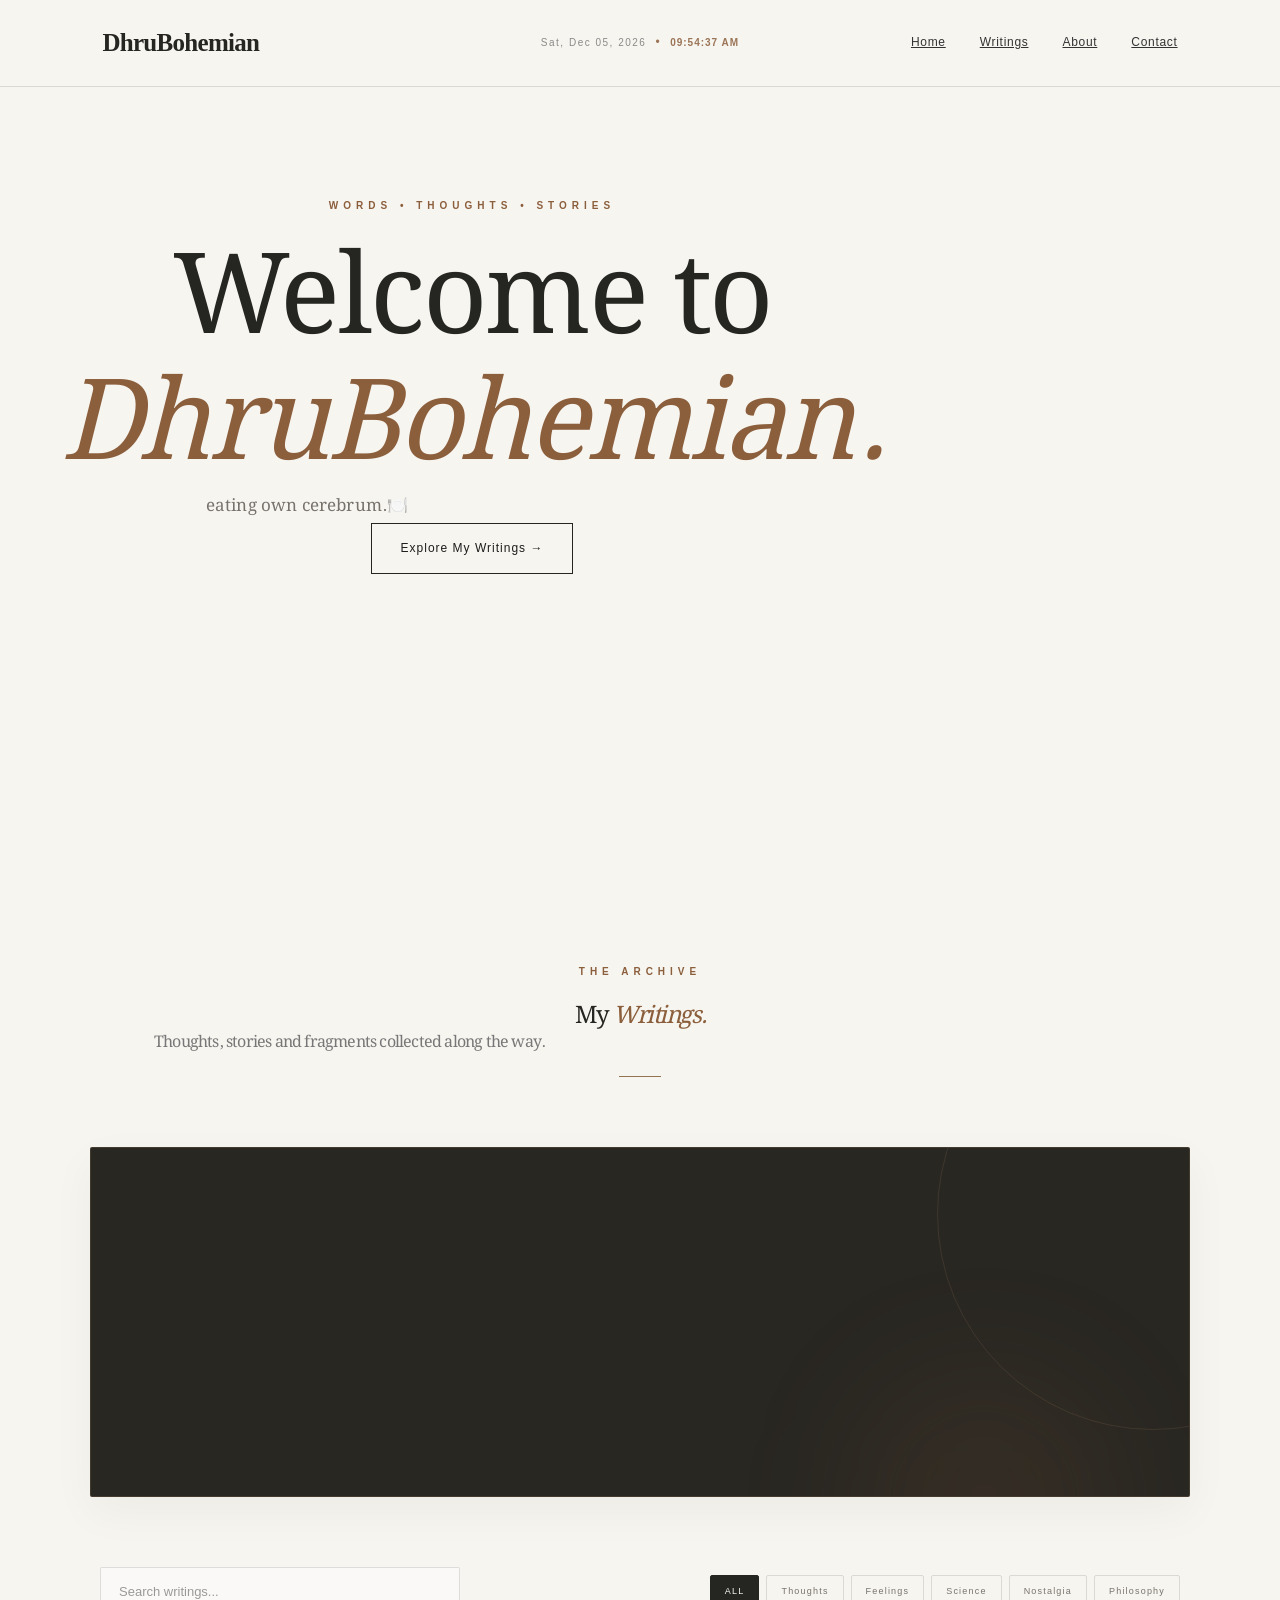
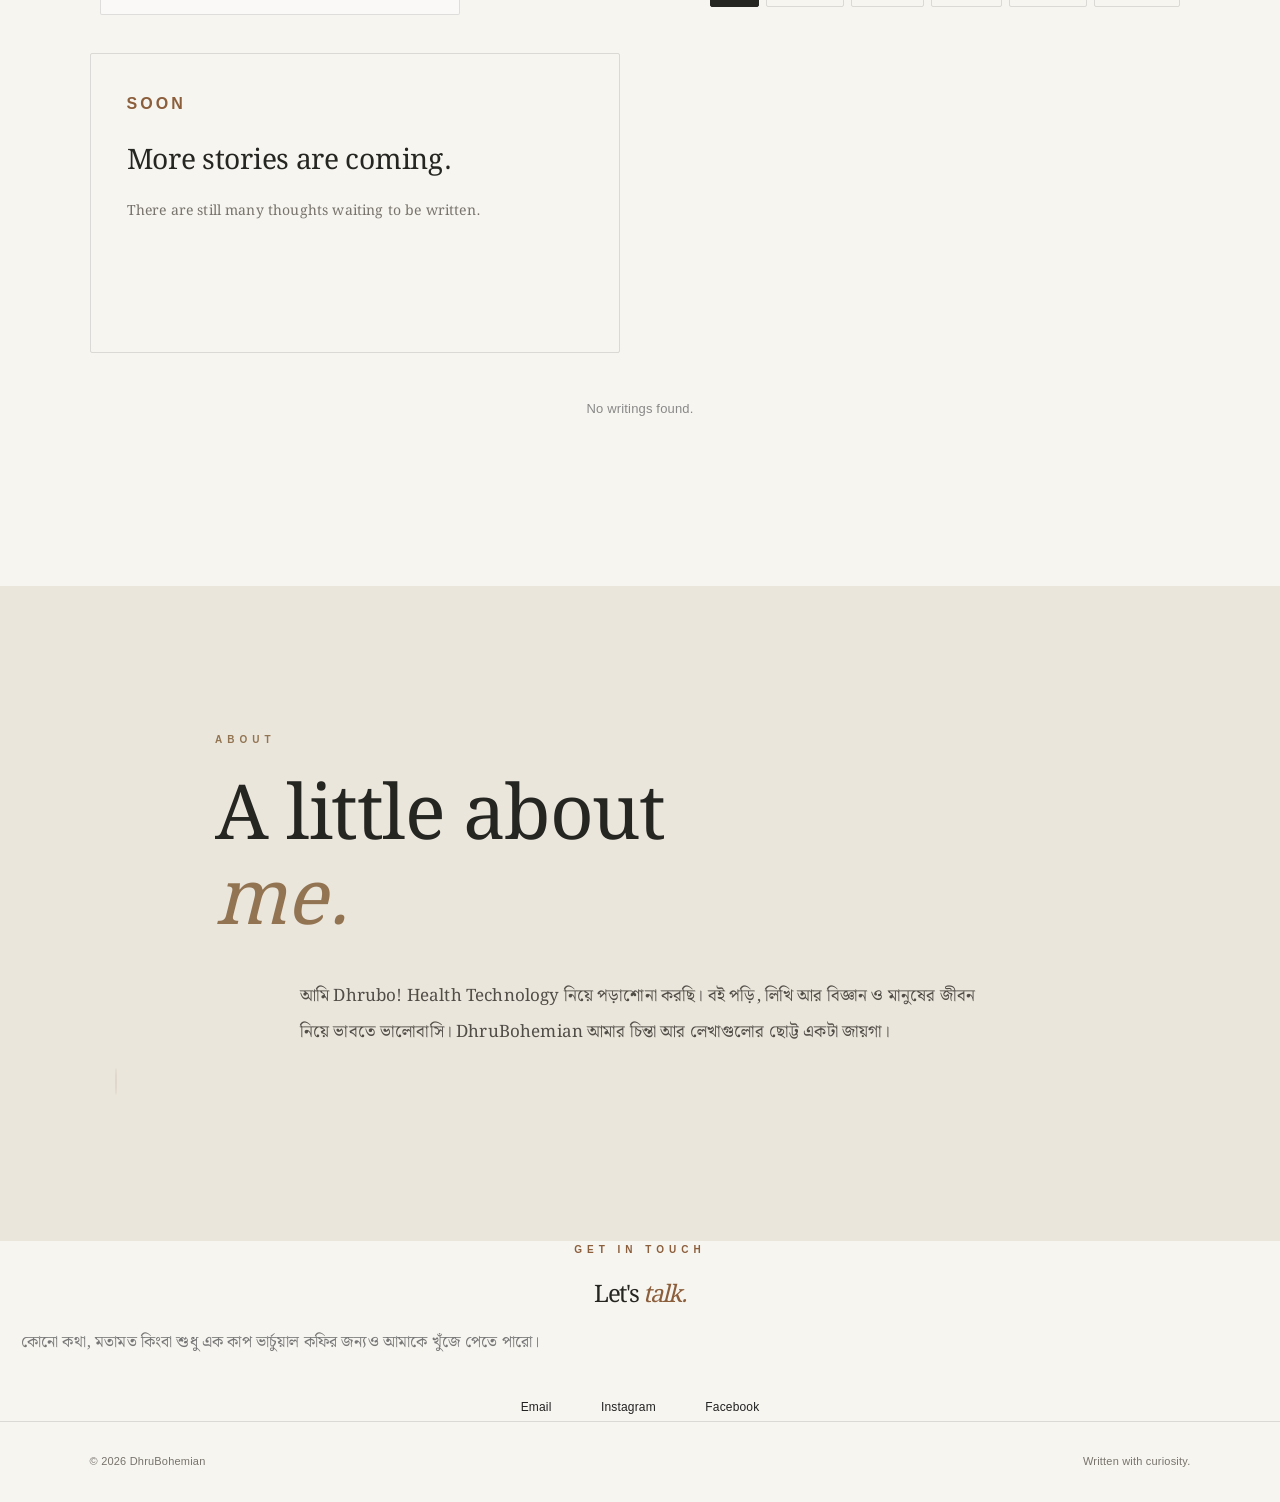
<file: index.html>
<!DOCTYPE html>
<html lang="en">

<head>

    <!-- Google tag (gtag.js) -->
<script async src="https://www.googletagmanager.com/gtag/js?id=G-NEMKN98RDK"></script>
<script>
  window.dataLayer = window.dataLayer || [];
  function gtag(){dataLayer.push(arguments);}
  gtag('js', new Date());

  gtag('config', 'G-NEMKN98RDK');
</script>
    
    <meta charset="UTF-8">
    <meta name="viewport" content="width=device-width, initial-scale=1.0">

    <title>DhruBohemian — Words, Thoughts & Stories</title>
    <meta name="description" content="DhruBohemian — words, thoughts, stories, science and reflections by Dhruvo.">

<meta name="author" content="Dhruvo">

<meta property="og:title" content="DhruBohemian — Words, Thoughts & Stories">
<meta property="og:description" content="Some words are written, some are only felt. Welcome to DhruBohemian.">
<meta property="og:type" content="website">
<meta property="og:url" content="https://dhrubohemian.github.io/">

<meta name="twitter:card" content="summary">
    <link rel="icon" type="image/png" href="favicon.png">
<link rel="preconnect" href="https://fonts.googleapis.com">

<link rel="preconnect" href="https://fonts.gstatic.com" crossorigin>

<link href="https://fonts.googleapis.com/css2?family=Noto+Serif+Bengali:wght@400;500;700&display=swap" rel="stylesheet">
    <link rel="stylesheet" href="style.css?v=2">
    <script src="script.js" defer></script>
</head>

<body>

    <!-- Navigation -->
    <header class="navbar">

        <div class="logo">
            DhruBohemian
        </div>
        
<div class="live-time">
    <span id="live-date">August 31, 2026</span>
    <span class="time-dot">•</span>
    <span id="live-clock">06:17 PM</span>
</div>
        
        <nav>
            <a href="#home">Home</a>
            <a href="#writings">Writings</a>
            <a href="#about">About</a>
            <a href="#contact">Contact</a>
        </nav>

    </header>


    <section class="hero">

    <div class="hero-content">

        <p class="small-title">
            WORDS • THOUGHTS • STORIES
        </p>

        <h1>
            Welcome to<br>
            <i>DhruBohemian.</i>
        </h1>

        <p class="hero-text">
            eating own cerebrum.🍽️
        </p>

        <a href="#writings">
            Explore My Writings →
        </a>

    </div>

</section>


   <!-- Writings Section -->
<section id="writings" class="writings">

    <div class="section-heading">

        <p class="small-title">THE ARCHIVE</p>

        <h2>
            My <span>Writings.</span>
        </h2>

        <p>
            Thoughts, stories and fragments collected along the way.
        </p>

    </div>


    <!-- Featured Writing -->

    <div id="featured-writing" class="featured-writing"></div>


    <!-- Archive Controls -->

    <div class="archive-controls">

        <div class="search-box">

            <input
                type="search"
                id="writing-search"
                placeholder="Search writings..."
                autocomplete="off"
            >

        </div>


        <div id="category-filters" class="category-filters">

            <button
                class="filter-btn active"
                data-category="ALL"
            >
                ALL
            </button>

        </div>

    </div>


    <!-- Writing Grid -->

    <div class="writing-grid">

        <!-- Dynamic writings will appear here -->

        <article class="writing-card coming-soon">

            <p class="category">
                SOON
            </p>

            <h3>
                More stories are coming.
            </h3>

            <p>
                There are still many thoughts waiting
                to be written.
            </p>

        </article>

    </div>


    <!-- No Results -->

    <div id="no-results" class="no-results">

        <p>No writings found.</p>

    </div>

</section>


    <section id="about" class="about">

    <p class="small-title">
        ABOUT
    </p>

    <h2>
        A little about<br>
        <i>me.</i>
    </h2>

    <p>
        আমি Dhrubo!
        Health Technology নিয়ে পড়াশোনা করছি।
        বই পড়ি, লিখি আর বিজ্ঞান ও মানুষের জীবন নিয়ে
        ভাবতে ভালোবাসি।
        DhruBohemian আমার চিন্তা আর লেখাগুলোর
        ছোট্ট একটা জায়গা।
    </p>

</section>


    <section id="contact" class="contact">

    <p class="small-title">
        GET IN TOUCH
    </p>

    <h2>
        Let's <i>talk.</i>
    </h2>

    <p>
        কোনো কথা, মতামত কিংবা শুধু এক কাপ
        ভার্চুয়াল কফির জন্যও আমাকে খুঁজে পেতে পারো।
    </p>

    <div class="social-links">

        <a href="mailto:dhrubo842@gmail.com">
            Email
        </a>

        <a href="https://www.instagram.com/dhrubo.38/">
            Instagram
        </a>

        <a href="https://www.facebook.com/link.dia.ki.krba.bhai/">
            Facebook
        </a>

    </div>

</section>


    <!-- Footer -->
    <footer>

        <p>
            © 2026 DhruBohemian
        </p>

        <p>
            Written with curiosity.
        </p>

    </footer>

    <script>

async function loadWritings() {

    const grid = document.querySelector(".writing-grid");
    const featured = document.querySelector("#featured-writing");
    const filters = document.querySelector("#category-filters");
    const searchInput = document.querySelector("#writing-search");
    const noResults = document.querySelector("#no-results");

    if (!grid) return;


    const manifestURL =
    "https://raw.githubusercontent.com/DhruBohemian/DhruBohemian.github.io/main/writings/index.json";

let writingFiles = [];

try {

    const manifestResponse = await fetch(
        manifestURL + "?v=" + Date.now()
    );

    if (!manifestResponse.ok) {
        throw new Error("Manifest failed to load");
    }

    writingFiles = await manifestResponse.json();

} catch (error) {

    console.error("FAILED TO LOAD WRITING MANIFEST:", error);

}

    const writings = [];


    function getValue(frontMatter, key) {

        const regex = new RegExp(
            "^" + key + ":\\s*[\"']?(.*?)\\s*[\"']?$",
            "mi"
        );

        const match = frontMatter.match(regex);

        return match ? match[1].trim() : "";

    }


    function escapeHTML(value) {

        const div = document.createElement("div");

        div.textContent = value || "";

        return div.innerHTML;

    }


    /* =========================
       LOAD MARKDOWN FILES
    ========================= */

    for (const filename of writingFiles) {

        try {

            const rawURL =
                "https://raw.githubusercontent.com/DhruBohemian/DhruBohemian.github.io/main/writings/"
                + encodeURIComponent(filename);


            const response = await fetch(rawURL);


            if (!response.ok) {

                console.error(
                    "FAILED TO LOAD:",
                    filename,
                    response.status
                );

                continue;

            }


            const markdown = await response.text();


            const frontMatterMatch = markdown.match(
                /^\s*---\s*([\s\S]*?)\s*---/
            );


            if (!frontMatterMatch) {

                console.error(
                    "NO FRONTMATTER FOUND:",
                    filename
                );

                continue;

            }


            const frontMatter = frontMatterMatch[1];


            const title = getValue(
                frontMatter,
                "title"
            );

            const category = getValue(
                frontMatter,
                "category"
            );

            const excerpt = getValue(
                frontMatter,
                "excerpt"
            );


            if (!title) continue;


            writings.push({

                filename,
                title,
                category,
                excerpt

            });

        }

        catch (error) {

            console.error(
                "ERROR LOADING:",
                filename,
                error
            );

        }

    }


    /* =========================
       FEATURED WRITING
    ========================= */

    const featuredFile =
        "microplastics-the-invisible-threat-inside-the-human-body.md";


    const featuredWriting =
        writings.find(
            writing => writing.filename === featuredFile
        );


    if (featuredWriting && featured) {

        featured.innerHTML = `

            <div class="featured-label">
                FEATURED WRITING
            </div>

            <div class="featured-content">

                <p class="category">
                    ${escapeHTML(featuredWriting.category)}
                </p>

                <h3>
                    ${escapeHTML(featuredWriting.title)}
                </h3>

                <p>
                    ${escapeHTML(featuredWriting.excerpt)}
                </p>

                <a href="article.html?post=${encodeURIComponent(featuredWriting.filename)}">
                    Read Featured Writing →
                </a>

            </div>

        `;

    }


    /* =========================
       CATEGORY FILTERS
    ========================= */


/* =========================
   CATEGORY FILTERS
========================= */

const categories = [
    "Thoughts",
    "Feelings",
    "Science",
    "Nostalgia",
    "Philosophy"
];

categories.forEach(category => {

    const button = document.createElement("button");

    button.className = "filter-btn";

    button.dataset.category = category;

    button.textContent = category;

    filters.appendChild(button);

});


    /* =========================
       RENDER WRITINGS
    ========================= */

    function renderWritings() {

        const activeButton =
            document.querySelector(
                ".filter-btn.active"
            );


        const activeCategory =
            activeButton
                ? activeButton.dataset.category
                : "ALL";


        const searchTerm =
            searchInput
                ? searchInput.value
                    .toLowerCase()
                    .trim()
                : "";


        const filtered =
            writings.filter(writing => {

                const matchesCategory =
                    activeCategory === "ALL" ||
                    writing.category === activeCategory;


                const searchableText =
                    (
                        writing.title +
                        " " +
                        writing.category +
                        " " +
                        writing.excerpt
                    ).toLowerCase();


                const matchesSearch =
                    searchableText.includes(searchTerm);


                return (
                    matchesCategory &&
                    matchesSearch
                );

            });


        /* Clear old cards */

        grid.querySelectorAll(
            ".writing-card:not(.coming-soon)"
        ).forEach(card => card.remove());


        const comingSoon =
            grid.querySelector(".coming-soon");


        /* Render filtered writings */

        filtered
            .filter(
                writing =>
                    writing.filename !== featuredFile
            )
            .forEach(writing => {

                const card =
                    document.createElement("article");


                card.className =
                    "writing-card";


                card.innerHTML = `

                    <p class="category">
                        ${escapeHTML(writing.category)}
                    </p>

                    <h3>
                        ${escapeHTML(writing.title)}
                    </h3>

                    <p>
                        ${escapeHTML(writing.excerpt)}
                    </p>

                    <a href="article.html?post=${encodeURIComponent(writing.filename)}">
                        Read More →
                    </a>

                `;


                if (comingSoon) {

                    grid.insertBefore(
                        card,
                        comingSoon
                    );

                } else {

                    grid.appendChild(card);

                }


                /* Allow scroll reveal */

                if (
                    typeof window.observeWritingCard ===
                    "function"
                ) {

                    window.observeWritingCard(card);

                }

            });


        /* No results */

        if (noResults) {

            noResults.classList.toggle(
                "show",
                filtered.filter(
                    writing =>
                        writing.filename !== featuredFile
                ).length === 0
            );

        }

    }


    /* =========================
       FILTER BUTTONS
    ========================= */

    filters.addEventListener(
        "click",
        event => {

            const button =
                event.target.closest(
                    ".filter-btn"
                );


            if (!button) return;


            document
                .querySelectorAll(
                    ".filter-btn"
                )
                .forEach(btn =>
                    btn.classList.remove(
                        "active"
                    )
                );


            button.classList.add("active");


            renderWritings();

        }
    );


    /* =========================
       SEARCH
    ========================= */

    if (searchInput) {

        searchInput.addEventListener(
            "input",
            renderWritings
        );

    }


    renderWritings();

}


loadWritings();

</script>

    <script>
function updateDateTime() {

    const now = new Date();

    const dateOptions = {
        timeZone: "Asia/Dhaka",
        weekday: "short",
        day: "2-digit",
        month: "short",
        year: "numeric"
    };

    const timeOptions = {
        timeZone: "Asia/Dhaka",
        hour: "2-digit",
        minute: "2-digit",
        second: "2-digit",
        hour12: true
    };

    document.getElementById("live-date").textContent =
        new Intl.DateTimeFormat("en-US", dateOptions).format(now);

    document.getElementById("live-clock").textContent =
        new Intl.DateTimeFormat("en-US", timeOptions).format(now);
}

updateDateTime();

setInterval(updateDateTime, 1000);
</script>

</body>
    
</html>
</file>
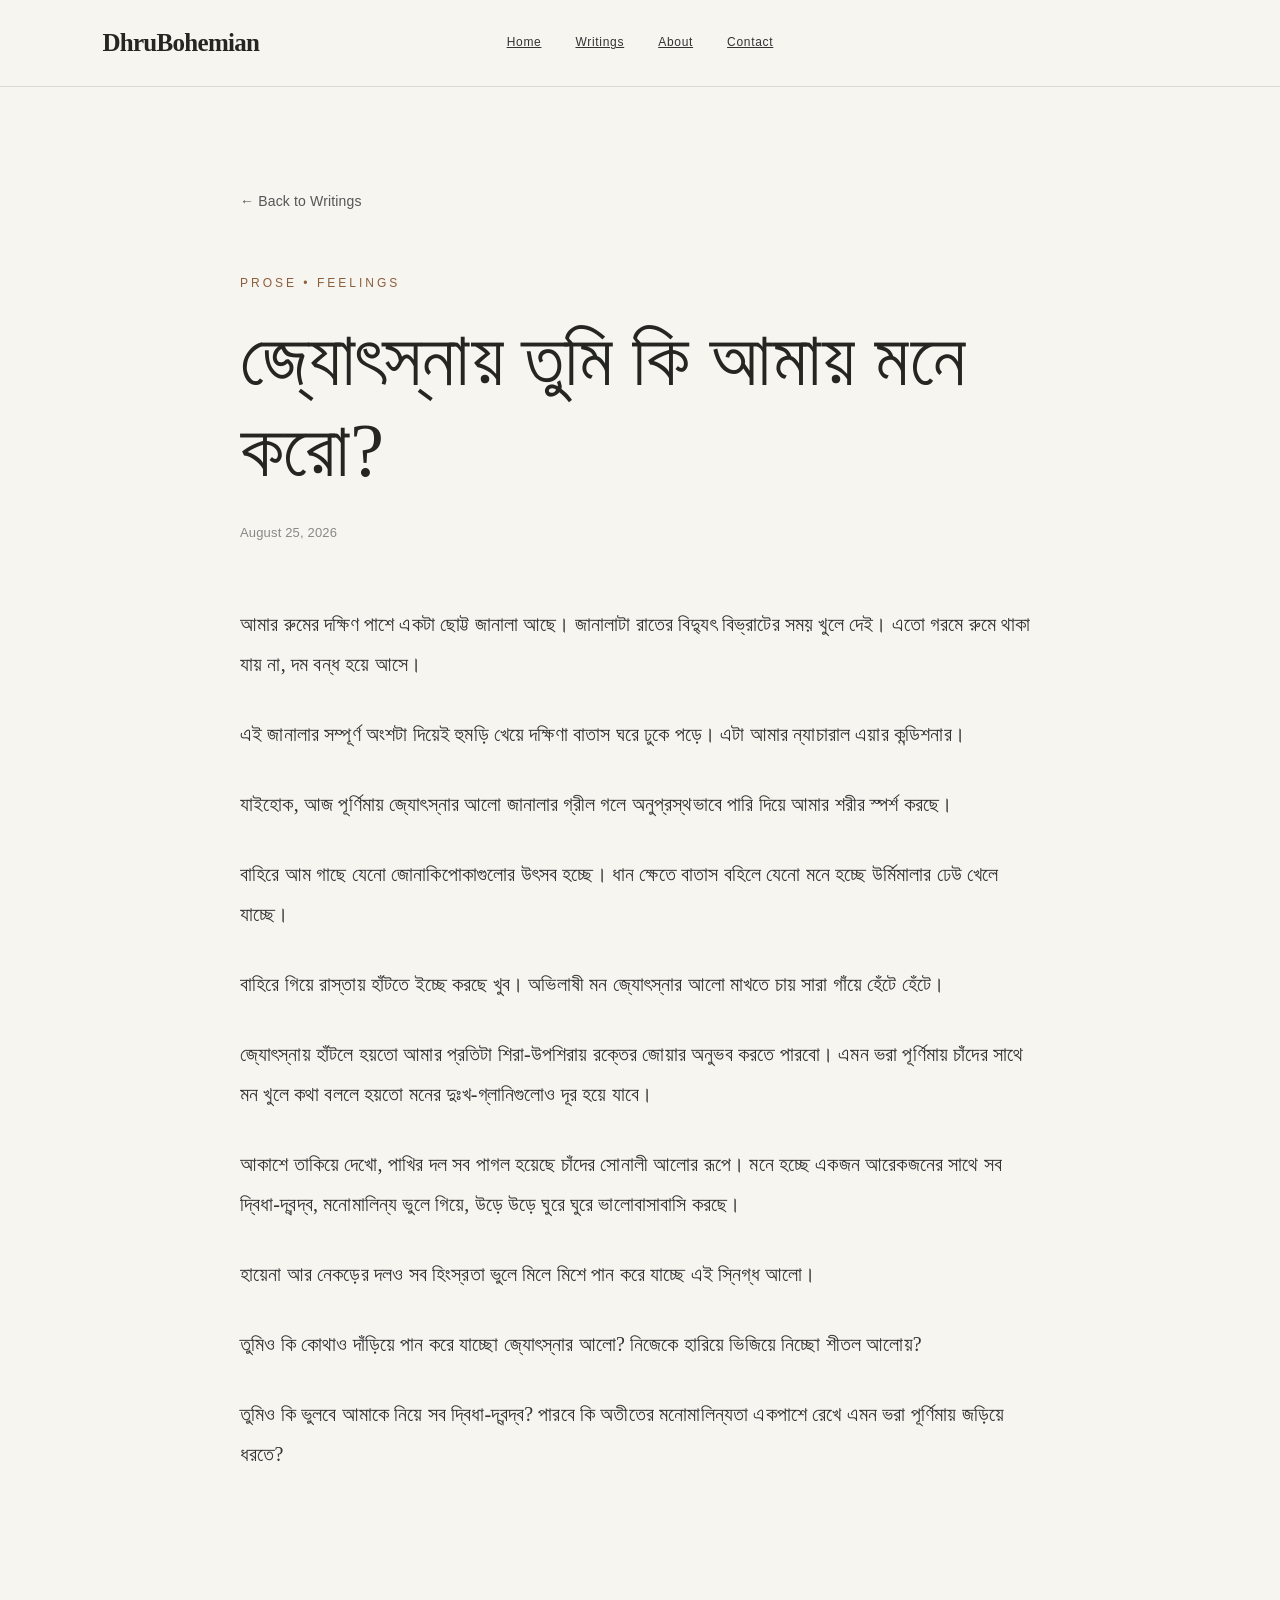
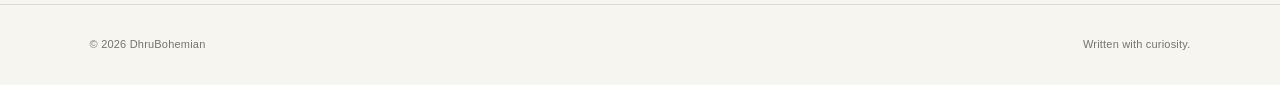
<file: article2.html>
<!DOCTYPE html>
<html lang="bn">

<head>

    <meta charset="UTF-8">

    <meta name="viewport" content="width=device-width, initial-scale=1.0">

    <title>জ্যোৎস্নায় তুমি কি আমায় মনে করো? | DhruBohemian</title>

    <link rel="stylesheet" href="style.css">

    <style>

        .article-page {
            max-width: 850px;
            margin: auto;
            padding: 100px 25px;
        }

        .article-category {
            font-family: Arial, sans-serif;
            font-size: 12px;
            letter-spacing: 3px;
            color: #8b5e3c;
            margin-bottom: 20px;
        }

        .article-page h1 {
            font-size: clamp(42px, 7vw, 76px);
            line-height: 1.2;
            font-weight: normal;
            margin-bottom: 25px;
        }

        .article-date {
            color: #888;
            font-family: Arial, sans-serif;
            font-size: 13px;
            margin-bottom: 60px;
        }

        .article-content {
            font-family: "Noto Serif Bengali", "Nirmala UI", serif;
            font-size: 20px;
            line-height: 2;
            color: #333;
        }

        .article-content p {
            margin-bottom: 30px;
        }

        .back-button {
            display: inline-block;
            margin-bottom: 60px;
            text-decoration: none;
            color: #555;
            font-family: Arial, sans-serif;
            font-size: 14px;
        }

        .back-button:hover {
            color: #8b5e3c;
        }

    </style>

</head>


<body>


    <header class="navbar">

        <div class="logo">
            DhruBohemian
        </div>

        <nav>

            <a href="index.html">Home</a>
            <a href="index.html#writings">Writings</a>
            <a href="index.html#about">About</a>
            <a href="index.html#contact">Contact</a>

        </nav>

    </header>



    <main class="article-page">

        <a href="index.html#writings" class="back-button">
            ← Back to Writings
        </a>


        <p class="article-category">
            PROSE • FEELINGS
        </p>


        <h1>
            জ্যোৎস্নায় তুমি কি আমায় মনে করো?
        </h1>


        <p class="article-date">
            August 25, 2026
        </p>


        <div class="article-content">

            <p>
                আমার রুমের দক্ষিণ পাশে একটা ছোট্ট জানালা আছে।
                জানালাটা রাতের বিদ্যুৎ বিভ্রাটের সময় খুলে দেই।
                এতো গরমে রুমে থাকা যায় না, দম বন্ধ হয়ে আসে।
            </p>


            <p>
                এই জানালার সম্পূর্ণ অংশটা দিয়েই হুমড়ি খেয়ে
                দক্ষিণা বাতাস ঘরে ঢুকে পড়ে।
                এটা আমার ন্যাচারাল এয়ার কন্ডিশনার।
            </p>


            <p>
                যাইহোক, আজ পূর্ণিমায় জ্যোৎস্নার আলো জানালার
                গ্রীল গলে অনুপ্রস্থভাবে পারি দিয়ে আমার শরীর
                স্পর্শ করছে।
            </p>


            <p>
                বাহিরে আম গাছে যেনো জোনাকিপোকাগুলোর উৎসব হচ্ছে।
                ধান ক্ষেতে বাতাস বহিলে যেনো মনে হচ্ছে
                উর্মিমালার ঢেউ খেলে যাচ্ছে।
            </p>


            <p>
                বাহিরে গিয়ে রাস্তায় হাঁটতে ইচ্ছে করছে খুব।
                অভিলাষী মন জ্যোৎস্নার আলো মাখতে চায়
                সারা গাঁয়ে হেঁটে হেঁটে।
            </p>


            <p>
                জ্যোৎস্নায় হাঁটলে হয়তো আমার প্রতিটা
                শিরা-উপশিরায় রক্তের জোয়ার অনুভব করতে পারবো।
                এমন ভরা পূর্ণিমায় চাঁদের সাথে মন খুলে কথা বললে
                হয়তো মনের দুঃখ-গ্লানিগুলোও দূর হয়ে যাবে।
            </p>


            <p>
                আকাশে তাকিয়ে দেখো, পাখির দল সব পাগল হয়েছে
                চাঁদের সোনালী আলোর রূপে।
                মনে হচ্ছে একজন আরেকজনের সাথে সব
                দ্বিধা-দ্বন্দ্ব, মনোমালিন্য ভুলে গিয়ে,
                উড়ে উড়ে ঘুরে ঘুরে ভালোবাসাবাসি করছে।
            </p>


            <p>
                হায়েনা আর নেকড়ের দলও সব হিংস্রতা ভুলে
                মিলে মিশে পান করে যাচ্ছে এই স্নিগ্ধ আলো।
            </p>


            <p>
                তুমিও কি কোথাও দাঁড়িয়ে পান করে যাচ্ছো
                জ্যোৎস্নার আলো?
                নিজেকে হারিয়ে ভিজিয়ে নিচ্ছো শীতল আলোয়?
            </p>


            <p>
                তুমিও কি ভুলবে আমাকে নিয়ে সব দ্বিধা-দ্বন্দ্ব?
                পারবে কি অতীতের মনোমালিন্যতা একপাশে রেখে
                এমন ভরা পূর্ণিমায় জড়িয়ে ধরতে?
            </p>

        </div>

    </main>



    <footer>

        <p>
            © 2026 DhruBohemian
        </p>

        <p>
            Written with curiosity.
        </p>

    </footer>


</body>

</html>
</file>
<file: style.css>
* {
  margin: 0;
  padding: 0;
  box-sizing: border-box;
  }

html {
scroll-behavior: smooth;
}

body {
font-family: "Noto Serif Bengali", Georgia, serif;
background: #f7f5f0;
color: #1d1d1d;
line-height: 1.75;
-webkit-font-smoothing: antialiased;
}

/* =========================
NAVBAR
========================= */

.navbar {
width: 100%;
padding: 24px 7%;
display: flex;
justify-content: space-between;
align-items: center;

```
background: rgba(247, 245, 240, 0.88);
backdrop-filter: blur(14px);
-webkit-backdrop-filter: blur(14px);

position: sticky;
top: 0;
z-index: 1000;

border-bottom: 1px solid rgba(29, 29, 29, 0.08);
```

}

.logo {
font-family: Georgia, serif;
font-size: 23px;
font-weight: 600;
letter-spacing: 0.5px;
}

.navbar nav {
display: flex;
gap: 32px;
}

.navbar nav a {
position: relative;

```
text-decoration: none;
color: #333;

font-family: Arial, sans-serif;
font-size: 13px;
letter-spacing: 0.3px;

transition: color 0.3s ease;
```

}

.navbar nav a::after {
content: "";

```
position: absolute;
left: 0;
bottom: -6px;

width: 0;
height: 1px;

background: #8b5e3c;

transition: width 0.3s ease;
```

}

.navbar nav a:hover {
color: #8b5e3c;
}

.navbar nav a:hover::after {
width: 100%;
}

/* =========================
HERO
========================= */

.hero {
min-height: 88vh;

```
display: flex;
align-items: center;
justify-content: center;

text-align: center;

padding: 100px 20px;

position: relative;
overflow: hidden;
```

}

.hero::before {
content: "";

```
position: absolute;

width: 600px;
height: 600px;

background: rgba(139, 94, 60, 0.07);

border-radius: 50%;

top: -220px;
right: -180px;

filter: blur(90px);

pointer-events: none;
```

}

.hero::after {
content: "";

```
position: absolute;

width: 400px;
height: 400px;

background: rgba(139, 94, 60, 0.045);

border-radius: 50%;

bottom: -220px;
left: -180px;

filter: blur(80px);

pointer-events: none;
```

}

.hero-content {
max-width: 900px;
position: relative;
z-index: 2;
}

.small-title {
font-family: Arial, sans-serif;
font-size: 10px;
font-weight: 600;
letter-spacing: 5px;
color: #8b5e3c;
margin-bottom: 24px;
}

.hero h1 {
font-family: Georgia, "Noto Serif Bengali", serif;

```
font-size: clamp(54px, 9vw, 108px);
line-height: 0.98;

font-weight: normal;
letter-spacing: -3px;
```

}

.hero h1 i {
color: #8b5e3c;
}

.hero-text {
max-width: 600px;

```
margin: 35px auto 28px;

font-size: 18px;
color: #777;

line-height: 1.9;
```

}

.hero-content > a {
display: inline-block;

```
margin-top: 10px;

padding: 13px 25px;

border: 1px solid #1d1d1d;

color: #1d1d1d;

text-decoration: none;

font-family: Arial, sans-serif;
font-size: 12px;
letter-spacing: 0.5px;

transition:
    background 0.3s ease,
    color 0.3s ease,
    transform 0.3s ease;
```

}

.hero-content > a:hover {
background: #1d1d1d;
color: #fff;
transform: translateY(-2px);
}

/* =========================
WRITINGS
========================= */

.writings {
padding: 130px 7%;
}

.section-heading {
text-align: center;
margin-bottom: 70px;
}

.section-heading h2,
.about h2,
.contact h2 {
font-family: Georgia, "Noto Serif Bengali", serif;

```
font-size: clamp(42px, 5.5vw, 68px);

font-weight: normal;
line-height: 1.05;

letter-spacing: -1.5px;
```

}

.section-heading h2 span {
color: #8b5e3c;
font-style: italic;
}

.section-heading > p:last-child {
max-width: 520px;

```
margin: 18px auto 0;

color: #777;

font-size: 16px;
```

}

/* =========================
WRITING GRID
========================= */

.writing-grid {
max-width: 1150px;

```
margin: auto;

display: grid;

grid-template-columns: repeat(3, 1fr);

gap: 22px;

align-items: stretch;
```

}

/* =========================
WRITING CARD
========================= */

.writing-card {
background: rgba(255, 255, 255, 0.72);

```
padding: 38px 34px 34px;

border: 1px solid #e2ddd3;

min-height: 330px;

display: flex;
flex-direction: column;

transition:
    transform 0.35s ease,
    box-shadow 0.35s ease,
    border-color 0.35s ease;

position: relative;
```

}

.writing-card::before {
content: "";

```
position: absolute;

top: 0;
left: 0;

width: 0;
height: 2px;

background: #8b5e3c;

transition: width 0.35s ease;
```

}

.writing-card:hover {
transform: translateY(-7px);

```
box-shadow:
    0 18px 45px rgba(0, 0, 0, 0.07);

border-color: #d2c8bb;
```

}

.writing-card:hover::before {
width: 100%;
}

.category {
font-family: Arial, sans-serif;

```
font-size: 10px;
font-weight: 600;

letter-spacing: 3px;

color: #8b5e3c;

margin-bottom: 22px;
```

}

.writing-card h3 {
font-family: "Noto Serif Bengali", Georgia, serif;

```
font-size: 26px;

font-weight: normal;

line-height: 1.35;

margin-bottom: 17px;

letter-spacing: -0.3px;
```

}

.writing-card > p:not(.category) {
color: #707070;

```
font-size: 15px;

line-height: 1.85;
```

}

.writing-card a {
display: inline-flex;

```
align-items: center;

margin-top: auto;
padding-top: 28px;

color: #1d1d1d;

text-decoration: none;

font-family: Arial, sans-serif;

font-size: 12px;
font-weight: 600;

letter-spacing: 0.4px;

transition:
    color 0.3s ease,
    transform 0.3s ease;
```

}

.writing-card a:hover {
color: #8b5e3c;
transform: translateX(4px);
}

/* =========================
COMING SOON
========================= */

.writing-card.coming-soon {
background: transparent;

```
border-style: dashed;

opacity: 0.65;
```

}

.writing-card.coming-soon:hover {
opacity: 1;
}

/* =========================
ABOUT
========================= */

.about {
padding: 135px 7%;

```
background: #1d1d1d;

color: white;

position: relative;
overflow: hidden;
```

}

.about::after {
content: "";

```
position: absolute;

width: 500px;
height: 500px;

border: 1px solid rgba(255,255,255,0.05);

border-radius: 50%;

right: -250px;
top: -180px;

pointer-events: none;
```

}

.about-content {
max-width: 800px;
margin: auto;
}

.about h2 {
margin-bottom: 35px;
}

.about h2 i {
color: #c69b78;
}

.about p:not(.small-title) {
max-width: 720px;

```
color: #c9c9c9;

font-size: 18px;

line-height: 2;

margin-bottom: 18px;
```

}

/* =========================
CONTACT
========================= */

.contact {
text-align: center;

```
padding: 135px 20px;
```

}

.contact h2 {
margin-bottom: 20px;
}

.contact h2 i {
color: #8b5e3c;
}

.contact > p:not(.small-title) {
max-width: 560px;

```
margin: auto;

color: #777;

font-size: 16px;

line-height: 1.9;
```

}

.social-links {
margin-top: 35px;

```
display: flex;

justify-content: center;

gap: 12px;

flex-wrap: wrap;
```

}

.social-links a {
padding: 11px 23px;

```
border: 1px solid #d2cec6;

text-decoration: none;

color: #222;

font-family: Arial, sans-serif;

font-size: 12px;

transition:
    background 0.3s ease,
    color 0.3s ease,
    border-color 0.3s ease;
```

}

.social-links a:hover {
background: #1d1d1d;

```
border-color: #1d1d1d;

color: white;
```

}

/* =========================
FOOTER
========================= */

footer {
padding: 30px 7%;

```
border-top: 1px solid #ddd8ce;

display: flex;

justify-content: space-between;

color: #777;

font-family: Arial, sans-serif;

font-size: 11px;

letter-spacing: 0.2px;
```

}

/* =========================
MOBILE
========================= */

@media (max-width: 900px) {

```
.navbar {
    padding: 18px 5%;

    flex-direction: column;

    gap: 14px;
}

.logo {
    font-size: 21px;
}

.navbar nav {
    gap: 19px;

    flex-wrap: wrap;

    justify-content: center;
}

.navbar nav a {
    font-size: 12px;
}


/* HERO */

.hero {
    min-height: 78vh;

    padding: 80px 20px;
}

.hero h1 {
    font-size: clamp(48px, 13vw, 78px);

    letter-spacing: -2px;
}

.hero-text {
    font-size: 16px;

    line-height: 1.9;
}


/* WRITINGS */

.writings {
    padding: 90px 6%;
}

.section-heading {
    margin-bottom: 50px;
}

.section-heading h2 {
    font-size: 45px;
}

.writing-grid {
    display: flex !important;

    flex-direction: column !important;

    width: 100% !important;

    gap: 18px !important;
}

.writing-card {
    width: 100% !important;

    max-width: 100% !important;

    min-height: 0;

    padding: 30px 27px 28px;
}

.writing-card h3 {
    font-size: 25px;
}


/* ABOUT */

.about {
padding: 135px 7%;

```
background: #ebe6dc;

color: #1d1d1d;

position: relative;
overflow: hidden;
```

}

.about::after {
content: "";

```
position: absolute;

width: 500px;
height: 500px;

border: 1px solid rgba(139, 94, 60, 0.10);

border-radius: 50%;

right: -250px;
top: -180px;

pointer-events: none;
```

}

.about-content {
max-width: 800px;
margin: auto;
}

.about h2 {
margin-bottom: 35px;

```
color: #1d1d1d;
```

}

.about h2 i {
color: #8b5e3c;
}

.about p:not(.small-title) {
max-width: 720px;

```
color: #514d47;

font-size: 18px;

line-height: 2;

margin-bottom: 18px;
```

}



/* CONTACT */

.contact {
    padding: 90px 20px;
}

.social-links {
    flex-direction: column;

    align-items: center;
}

.social-links a {
    width: 210px;
}


/* FOOTER */

footer {
    flex-direction: column;

    gap: 8px;

    text-align: center;

    padding: 25px 5%;
}
```

}

@media (max-width: 420px) {

```
.navbar nav {
    gap: 14px;
}

.hero h1 {
    font-size: 47px;
}

.small-title {
    letter-spacing: 4px;
}

.writing-card h3 {
    font-size: 23px;
}
```

}
/* =========================
   LIVE DATE & TIME
========================= */

.live-time {
    display: flex;
    align-items: center;
    gap: 9px;

    color: #777;

    font-family: Arial, sans-serif;
    font-size: 10px;

    letter-spacing: 1.5px;
    white-space: nowrap;

    opacity: 0.85;
}

.time-dot {
    color: #8b5e3c;
    font-size: 12px;
}

#live-clock {
    color: #8b5e3c;
    font-weight: 600;
    letter-spacing: 1px;
}


/* Desktop spacing */

@media (min-width: 901px) {

    .navbar {
        display: grid;
        grid-template-columns: 1fr auto 1fr;
    }

    .navbar nav {
        justify-self: end;
    }

}


/* Mobile */

@media (max-width: 900px) {

    .live-time {
        order: 2;
        font-size: 9px;
    }

    .navbar nav {
        order: 3;
    }

}
/* =========================
   ABOUT — DESKTOP FIX
========================= */

@media (min-width: 901px) {

    .about {
        padding: 135px 7%;
    }

    .about .small-title {
        color: #8b5e3c;
    }

    .about h2 {
        color: #1d1d1d;
    }

    .about p:not(.small-title) {
        color: #514d47 !important;
        opacity: 1 !important;
    }

}
/* =========================================
   DHruBOHEMIAN — PREMIUM ANIMATIONS
========================================= */

/* ---------- PAGE LOAD ---------- */

body {
    animation: pageFade 1s ease both;
}

@keyframes pageFade {
    from {
        opacity: 0;
    }

    to {
        opacity: 1;
    }
}


/* ---------- NAVBAR ---------- */

.navbar {
    animation: navReveal 0.9s ease both;
}

@keyframes navReveal {
    from {
        opacity: 0;
        transform: translateY(-18px);
    }

    to {
        opacity: 1;
        transform: translateY(0);
    }
}

.logo {
    transition: transform 0.35s ease, letter-spacing 0.35s ease;
}

.logo:hover {
    transform: translateY(-2px);
    letter-spacing: 1.5px;
}


/* ---------- HERO ---------- */

.hero-content {
    animation: heroReveal 1.2s cubic-bezier(.22, 1, .36, 1) both;
}

@keyframes heroReveal {
    from {
        opacity: 0;
        transform: translateY(35px);
    }

    to {
        opacity: 1;
        transform: translateY(0);
    }
}

.small-title {
    animation: titleReveal 1s ease 0.15s both;
}

@keyframes titleReveal {
    from {
        opacity: 0;
        letter-spacing: 12px;
    }

    to {
        opacity: 1;
        letter-spacing: 5px;
    }
}

.hero h1 {
    animation: headingReveal 1.2s cubic-bezier(.22, 1, .36, 1) 0.15s both;
}

@keyframes headingReveal {
    from {
        opacity: 0;
        transform: translateY(25px);
        filter: blur(8px);
    }

    to {
        opacity: 1;
        transform: translateY(0);
        filter: blur(0);
    }
}

.hero-text {
    animation: textReveal 1s ease 0.45s both;
}

@keyframes textReveal {
    from {
        opacity: 0;
        transform: translateY(15px);
    }

    to {
        opacity: 1;
        transform: translateY(0);
    }
}

.hero-content > a {
    animation: buttonReveal 0.9s ease 0.65s both;
}

@keyframes buttonReveal {
    from {
        opacity: 0;
        transform: translateY(12px);
    }

    to {
        opacity: 1;
        transform: translateY(0);
    }
}


/* ---------- HERO BACKGROUND ---------- */

.hero::before {
    animation: floatOrb 12s ease-in-out infinite alternate;
}

.hero::after {
    animation: floatOrbReverse 15s ease-in-out infinite alternate;
}

@keyframes floatOrb {
    from {
        transform: translate(0, 0) scale(1);
    }

    to {
        transform: translate(-35px, 30px) scale(1.08);
    }
}

@keyframes floatOrbReverse {
    from {
        transform: translate(0, 0) scale(1);
    }

    to {
        transform: translate(30px, -25px) scale(1.06);
    }
}


/* ---------- SECTION HEADING ---------- */

.section-heading {
    animation: sectionReveal 1s ease both;
}

@keyframes sectionReveal {
    from {
        opacity: 0;
        transform: translateY(25px);
    }

    to {
        opacity: 1;
        transform: translateY(0);
    }
}


/* ---------- WRITING CARDS ---------- */

.writing-card {
    animation: cardReveal 0.9s cubic-bezier(.22, 1, .36, 1) both;
}

.writing-card:nth-child(1) {
    animation-delay: 0.15s;
}

.writing-card:nth-child(2) {
    animation-delay: 0.3s;
}

.writing-card:nth-child(3) {
    animation-delay: 0.45s;
}

.writing-card:nth-child(4) {
    animation-delay: 0.6s;
}

@keyframes cardReveal {
    from {
        opacity: 0;
        transform: translateY(35px);
    }

    to {
        opacity: 1;
        transform: translateY(0);
    }
}


/* ---------- CARD HOVER ---------- */

.writing-card {
    transition:
        transform 0.45s cubic-bezier(.22, 1, .36, 1),
        box-shadow 0.45s ease,
        border-color 0.35s ease;
}

.writing-card:hover {
    transform: translateY(-10px);
    box-shadow:
        0 22px 55px rgba(0, 0, 0, 0.09);
}

.writing-card::before {
    transition: width 0.5s cubic-bezier(.22, 1, .36, 1);
}


/* ---------- READ MORE ---------- */

.writing-card a {
    transition:
        color 0.3s ease,
        transform 0.35s cubic-bezier(.22, 1, .36, 1);
}


/* ---------- ABOUT ---------- */

.about-content {
    animation: aboutReveal 1s ease both;
}

@keyframes aboutReveal {
    from {
        opacity: 0;
        transform: translateY(30px);
    }

    to {
        opacity: 1;
        transform: translateY(0);
    }
}

.about::after {
    animation: aboutRing 18s linear infinite;
}

@keyframes aboutRing {
    from {
        transform: rotate(0deg) scale(1);
    }

    to {
        transform: rotate(360deg) scale(1.05);
    }
}


/* ---------- CONTACT ---------- */

.contact {
    animation: contactReveal 1s ease both;
}

@keyframes contactReveal {
    from {
        opacity: 0;
        transform: translateY(25px);
    }

    to {
        opacity: 1;
        transform: translateY(0);
    }
}


/* ---------- SOCIAL BUTTONS ---------- */

.social-links a {
    position: relative;
    overflow: hidden;
    transition:
        background 0.35s ease,
        color 0.35s ease,
        border-color 0.35s ease,
        transform 0.35s ease;
}

.social-links a:hover {
    transform: translateY(-3px);
}


/* ---------- FOOTER ---------- */

footer {
    transition: opacity 0.3s ease;
}


/* ---------- ACCESSIBILITY ---------- */

@media (prefers-reduced-motion: reduce) {

    *,
    *::before,
    *::after {
        animation-duration: 0.01ms !important;
        animation-iteration-count: 1 !important;
        transition-duration: 0.01ms !important;
        scroll-behavior: auto !important;
    }

}
/* SCROLL REVEAL — TEST */

.js-scroll .section-heading,
.js-scroll .writing-card,
.js-scroll .about,
.js-scroll .contact {
    opacity: 0 !important;
    transform: translateY(100px) !important;
    transition:
        opacity 1.2s ease,
        transform 1.2s cubic-bezier(.16,1,.3,1) !important;
    animation: none !important;
}

.js-scroll .section-heading.show,
.js-scroll .writing-card.show,
.js-scroll .about.show,
.js-scroll .contact.show {
    opacity: 1 !important;
    transform: translateY(0) !important;
}

.js-scroll .writing-card:nth-child(1) {
    transition-delay: 0.05s !important;
}

.js-scroll .writing-card:nth-child(2) {
    transition-delay: 0.20s !important;
}

.js-scroll .writing-card:nth-child(3) {
    transition-delay: 0.35s !important;
}

@media (prefers-reduced-motion: reduce) {
    .js-scroll .section-heading,
    .js-scroll .writing-card,
    .js-scroll .about,
    .js-scroll .contact {
        opacity: 1 !important;
        transform: none !important;
        transition: none !important;
    }
}

/* =========================================
   ARCHIVE — SEARCH & FILTER
========================================= */

.archive-controls {
    max-width: 1150px;
    margin: 0 auto 45px;

    display: flex;
    justify-content: space-between;
    align-items: center;

    gap: 25px;

    flex-wrap: wrap;
}


/* ---------- SEARCH ---------- */

.search-box {
    flex: 1;
    min-width: 220px;
}


.search-box input {
    width: 100%;

    padding: 14px 18px;

    border: 1px solid #d8d2c8;

    background: rgba(255,255,255,0.65);

    color: #222;

    font-family: Arial, sans-serif;

    font-size: 13px;

    outline: none;

    transition:
        border-color 0.3s ease,
        box-shadow 0.3s ease;
}


.search-box input::placeholder {
    color: #999;
}


.search-box input:focus {
    border-color: #8b5e3c;

    box-shadow:
        0 8px 25px rgba(0,0,0,0.04);
}


/* ---------- FILTERS ---------- */

.category-filters {
    display: flex;

    gap: 8px;

    flex-wrap: wrap;

    justify-content: flex-end;
}


.filter-btn {
    padding: 10px 15px;

    border: 1px solid #d8d2c8;

    background: transparent;

    color: #666;

    font-family: Arial, sans-serif;

    font-size: 10px;

    letter-spacing: 1px;

    cursor: pointer;

    transition:
        background 0.3s ease,
        color 0.3s ease,
        border-color 0.3s ease,
        transform 0.3s ease;
}


.filter-btn:hover {
    border-color: #8b5e3c;

    color: #8b5e3c;

    transform: translateY(-2px);
}


.filter-btn.active {
    background: #1d1d1d;

    border-color: #1d1d1d;

    color: white;
}


/* =========================================
   FEATURED WRITING
========================================= */

.featured-writing {
    max-width: 1150px;

    margin: 0 auto 70px;

    position: relative;

    background: #1d1d1d;

    color: white;

    overflow: hidden;

    min-height: 330px;

    display: flex;

    align-items: center;
}


.featured-writing::before {
    content: "";

    position: absolute;

    width: 430px;
    height: 430px;

    border-radius: 50%;

    border: 1px solid rgba(255,255,255,0.08);

    right: -180px;
    top: -150px;

    transition:
        transform 0.8s cubic-bezier(.22,1,.36,1);
}


.featured-writing::after {
    content: "";

    position: absolute;

    width: 250px;
    height: 250px;

    border-radius: 50%;

    background: rgba(139,94,60,0.12);

    filter: blur(60px);

    right: 80px;
    bottom: -130px;

    pointer-events: none;
}


.featured-writing:hover::before {
    transform:
        rotate(15deg)
        scale(1.08);
}


.featured-content {
    position: relative;

    z-index: 2;

    max-width: 760px;

    padding: 55px 60px;
}


.featured-label {
    position: absolute;

    top: 28px;
    right: 32px;

    z-index: 3;

    font-family: Arial, sans-serif;

    font-size: 9px;

    letter-spacing: 3px;

    color: #c69b78;
}


.featured-content .category {
    margin-bottom: 18px;

    color: #c69b78;
}


.featured-content h3 {
    font-family:
        "Noto Serif Bengali",
        Georgia,
        serif;

    font-size: clamp(32px, 4vw, 52px);

    line-height: 1.2;

    font-weight: normal;

    margin-bottom: 20px;

    letter-spacing: -0.8px;
}


.featured-content > p:not(.category) {
    color: #c8c8c8;

    font-size: 16px;

    line-height: 1.9;

    max-width: 650px;

    margin-bottom: 28px;
}


.featured-content a {
    display: inline-block;

    color: white;

    text-decoration: none;

    font-family: Arial, sans-serif;

    font-size: 11px;

    font-weight: 600;

    letter-spacing: 0.7px;

    border-bottom: 1px solid rgba(255,255,255,0.45);

    padding-bottom: 5px;

    transition:
        color 0.3s ease,
        border-color 0.3s ease,
        transform 0.3s ease;
}


.featured-content a:hover {
    color: #c69b78;

    border-color: #c69b78;

    transform: translateX(5px);
}


/* =========================================
   NO RESULTS
========================================= */

.no-results {
    display: none;

    text-align: center;

    padding: 45px 20px;

    color: #888;

    font-family: Arial, sans-serif;

    font-size: 13px;
}


.no-results.show {
    display: block;
}


/* =========================================
   FEATURED SCROLL REVEAL
========================================= */

.js-scroll .featured-writing {
    opacity: 0 !important;

    transform: translateY(60px) !important;

    transition:
        opacity 1.2s ease,
        transform 1.2s cubic-bezier(.16,1,.3,1) !important;
}


.js-scroll .featured-writing.show {
    opacity: 1 !important;

    transform: translateY(0) !important;
}


/* =========================================
   MOBILE ARCHIVE
========================================= */

@media (max-width: 900px) {

    .archive-controls {
        flex-direction: column;

        align-items: stretch;

        gap: 18px;

        margin-bottom: 35px;
    }


    .category-filters {
        justify-content: flex-start;

        overflow-x: auto;

        flex-wrap: nowrap;

        padding-bottom: 5px;
    }


    .filter-btn {
        flex: 0 0 auto;
    }


    .featured-writing {
        min-height: 0;

        margin-bottom: 45px;
    }


    .featured-content {
        padding: 50px 30px 42px;
    }


    .featured-label {
        top: 22px;

        right: 22px;

        font-size: 8px;
    }


    .featured-content h3 {
        font-size: 32px;

        padding-top: 10px;
    }


    .featured-content > p:not(.category) {
        font-size: 15px;
    }

}


@media (max-width: 420px) {

    .featured-content {
        padding: 48px 25px 38px;
    }


    .featured-content h3 {
        font-size: 28px;
    }


    .featured-label {
        position: static;

        margin-bottom: 28px;

        display: block;
    }

}

/* =========================================
   MOBILE ARCHIVE — FINAL ALIGNMENT
========================================= */

@media (max-width: 900px) {

    .archive-controls {
        width: 100%;
        margin: 0 auto 42px;
        gap: 20px;
        align-items: stretch;
    }

    .search-box {
        width: 100%;
        min-width: 0;
        flex: none;
    }

    .search-box input {
        width: 100%;
        height: 48px;
        padding: 13px 16px;
    }

    .category-filters {
        width: 100%;

        display: flex;
        justify-content: flex-start;

        flex-wrap: nowrap;

        overflow-x: auto;
        overflow-y: hidden;

        gap: 8px;

        padding: 2px 2px 8px;

        scrollbar-width: none;

        -webkit-overflow-scrolling: touch;
    }

    .category-filters::-webkit-scrollbar {
        display: none;
    }

    .filter-btn {
        flex: 0 0 auto;

        height: 38px;

        padding: 9px 14px;

        white-space: nowrap;
    }

}


@media (max-width: 420px) {

    .archive-controls {
        gap: 17px;
        margin-bottom: 35px;
    }

    .search-box input {
        height: 46px;
    }

    .filter-btn {
        padding: 8px 13px;
        font-size: 9px;
    }

}

/* =========================================
   DHRUBOHEMIAN — PREMIUM EDITORIAL UPGRADE
========================================= */

:root {
    --paper: #f7f5f0;
    --ink: #252522;
    --muted: #77736c;
    --accent: #927452;
    --line: rgba(37, 37, 34, 0.13);
}

/* GLOBAL */

html {
    scroll-behavior: smooth;
    scroll-padding-top: 90px;
}

body {
    background: var(--paper);
    color: var(--ink);
    letter-spacing: 0.01em;
}

::selection {
    background: #927452;
    color: white;
}

/* NAVBAR */

.navbar {
    padding: 21px 8%;
    background: rgba(247, 245, 240, 0.94);
    border-bottom: 1px solid var(--line);
}

.logo {
    font-size: 25px;
    letter-spacing: -0.7px;
}

.navbar nav {
    gap: 34px;
}

.navbar nav a {
    font-size: 12px;
    letter-spacing: 0.7px;
}

/* HERO */

.hero {
    min-height: 84vh;
    padding: 110px 22px;
}

.small-title {
    letter-spacing: 5px;
    font-size: 10px;
}

.hero h1 {
    font-size: clamp(56px, 9vw, 112px);
    line-height: 1.12;
    letter-spacing: -2.5px;
}

.hero-text {
    max-width: 570px;
    font-size: 17px;
    line-height: 2;
    color: var(--muted);
}

.hero-content > a {
    border: 1px solid var(--ink);
    padding: 14px 29px;
    letter-spacing: 1px;
    transition: all 0.35s ease;
}

.hero-content > a:hover {
    background: var(--accent);
    border-color: var(--accent);
    transform: translateY(-3px);
}

/* SECTION HEADINGS */

.section-heading {
    letter-spacing: -0.8px;
}

.section-heading::after {
    content: "";
    display: block;
    width: 42px;
    height: 1px;
    background: var(--accent);
    margin: 19px auto 0;
}

/* WRITING CARDS */

.writing-card {
    background: transparent;
    border: 1px solid var(--line);
    border-radius: 3px;
    padding: 30px;
    transition:
        transform 0.4s ease,
        border-color 0.4s ease,
        background 0.4s ease;
}

.writing-card:hover {
    transform: translateY(-5px);
    background: rgba(255,255,255,0.35);
    border-color: rgba(146,116,82,0.5);
    box-shadow: 0 14px 35px rgba(40,35,25,0.045);
}

.writing-card a {
    color: var(--accent);
    letter-spacing: 0.5px;
}

/* SEARCH */

.search-box input {
    background: transparent;
    border: 1px solid var(--line);
    border-radius: 2px;
    color: var(--ink);
    transition: border-color 0.3s ease;
}

.search-box input:focus {
    border-color: var(--accent);
    outline: none;
    box-shadow: 0 0 0 3px rgba(146,116,82,0.08);
}

/* CATEGORY FILTERS */

.filter-btn {
    border: 1px solid var(--line);
    border-radius: 2px;
    background: transparent;
    color: var(--muted);
    letter-spacing: 0.7px;
    transition: all 0.3s ease;
}

.filter-btn:hover {
    border-color: var(--accent);
    color: var(--accent);
    background: transparent;
}

.filter-btn.active {
    background: var(--ink);
    color: var(--paper);
    border-color: var(--ink);
}

/* FEATURED WRITING */

.featured-writing {
    border-radius: 3px;
    box-shadow: 0 15px 45px rgba(30,25,18,0.045);
}

.featured-content h3 {
    letter-spacing: -0.8px;
    line-height: 1.45;
}

.featured-content a {
    letter-spacing: 1px;
}

/* ABOUT & CONTACT */

.about,
.contact {
    border-color: var(--line);
}

.social-links a {
    border-radius: 2px;
    transition: all 0.3s ease;
}

.social-links a:hover {
    background: var(--ink);
    color: var(--paper);
    transform: translateY(-3px);
}

/* FOOTER */

footer {
    border-top: 1px solid var(--line);
    color: var(--muted);
}

/* MOBILE REFINEMENT */

@media (max-width: 900px) {

    .navbar {
        padding: 17px 5%;
    }

    .navbar nav {
        gap: 17px;
    }

    .hero {
        min-height: 72vh;
        padding: 85px 20px;
    }

    .hero h1 {
        font-size: clamp(45px, 11vw, 76px);
        letter-spacing: -1.5px;
    }

    .hero-text {
        font-size: 15px;
    }

    .writing-card {
        padding: 23px;
    }
}

@media (max-width: 520px) {

    .navbar {
        padding: 15px 5%;
    }

    .logo {
        font-size: 21px;
    }

    .navbar nav {
        gap: 12px;
    }

    .navbar nav a {
        font-size: 10px;
    }

    .hero {
        min-height: 68vh;
        padding: 75px 18px;
    }

    .hero h1 {
        font-size: clamp(42px, 12vw, 62px);
    }

    .hero-text {
        font-size: 14px;
        line-height: 1.9;
    }

    .writing-card {
        padding: 20px;
    }
}

/* ACCESSIBILITY */

@media (prefers-reduced-motion: reduce) {
    *,
    *::before,
    *::after {
        scroll-behavior: auto !important;
        animation-duration: 0.01ms !important;
        transition-duration: 0.01ms !important;
    }
}

/* =========================================
   DHRUBOHEMIAN — EDITORIAL ARCHIVE
========================================= */

/* Archive width and spacing */
.writings {
    padding: 120px 7%;
}

.archive-controls {
    max-width: 1080px;
    margin-bottom: 38px;
    gap: 20px;
}

.search-box {
    max-width: 360px;
}

.search-box input {
    min-height: 48px;
    border-radius: 2px;
    background: rgba(255,255,255,.45);
}

/* Category filters */
.category-filters {
    gap: 7px;
}

.filter-btn {
    padding: 10px 14px;
    border-radius: 2px;
    font-size: 9px;
    letter-spacing: 1.2px;
}

/* Featured article */
.featured-writing {
    background: #292722;
    border: 1px solid rgba(146,116,82,.25);
    border-radius: 2px;
    min-height: 350px;
}

.featured-writing::before {
    border-color: rgba(198,155,120,.13);
}

.featured-content {
    max-width: 800px;
    padding: 65px 68px;
}

.featured-content h3 {
    line-height: 1.35;
    letter-spacing: -.5px;
}

.featured-content > p:not(.category) {
    color: #c5c0b8;
}

/* Editorial card grid — desktop */
@media (min-width: 901px) {
    .writing-grid {
        max-width: 1080px;
        grid-template-columns: repeat(2, minmax(0, 1fr));
        gap: 20px;
    }

    .writing-card {
        min-height: 300px;
        padding: 34px 36px 30px;
        background: rgba(255,255,255,.32);
        border: 1px solid rgba(37,37,34,.13);
        border-radius: 2px;
    }

    .writing-card h3 {
        font-size: clamp(23px, 2.2vw, 29px);
        line-height: 1.5;
        margin-bottom: 15px;
    }

    .writing-card > p:not(.category) {
        font-size: 14px;
        line-height: 1.9;
        color: #77736c;
    }

    .writing-card:hover {
        transform: translateY(-4px);
        background: rgba(255,255,255,.65);
        box-shadow: 0 12px 32px rgba(40,35,25,.045);
    }
}

/* Mobile refinement */
@media (max-width: 900px) {
    .writings {
        padding: 85px 6%;
    }

    .search-box {
        max-width: none;
    }

    .featured-content {
        padding: 48px 28px 38px;
    }

    .writing-card {
        min-height: 0;
        padding: 27px 24px;
    }
}

@media (max-width: 520px) {
    .writings {
        padding: 75px 5%;
    }

    .featured-content h3 {
        font-size: 27px;
        line-height: 1.45;
    }

    .writing-card h3 {
        font-size: 23px;
    }
}

/* =========================================
   DHRUBOHEMIAN — ABOUT EDITORIAL DESIGN
========================================= */

.about {
    background: #ebe6dc;
    color: #252522;
    padding: 145px 9%;
    position: relative;
    overflow: hidden;
}

.about > .small-title {
    max-width: 850px;
    margin: 0 auto 25px;
    color: #927452;
    font-size: 10px;
    letter-spacing: 4px;
}

.about h2 {
    max-width: 850px;
    margin: 0 auto 35px;
    font-size: clamp(48px, 6vw, 76px);
    line-height: 1.12;
    letter-spacing: -1.5px;
    color: #252522;
}

.about h2 i {
    color: #927452;
}

.about p:not(.small-title) {
    max-width: 680px;
    margin: 0 auto 18px;
    color: #625d55;
    font-size: 17px;
    line-height: 2.1;
}

.about::after {
    width: 420px;
    height: 420px;
    right: -230px;
    top: 15%;
    border-color: rgba(146,116,82,.13);
    pointer-events: none;
}

@media (max-width: 900px) {
    .about {
        padding: 95px 7%;
    }

    .about h2 {
        font-size: clamp(43px, 9vw, 60px);
    }

    .about p:not(.small-title) {
        font-size: 16px;
        line-height: 2;
    }
}

@media (max-width: 520px) {
    .about {
        padding: 80px 6%;
    }

    .about > .small-title {
        letter-spacing: 3px;
    }

    .about h2 {
        font-size: 43px;
    }

    .about p:not(.small-title) {
        font-size: 15px;
    }
}
</file>
